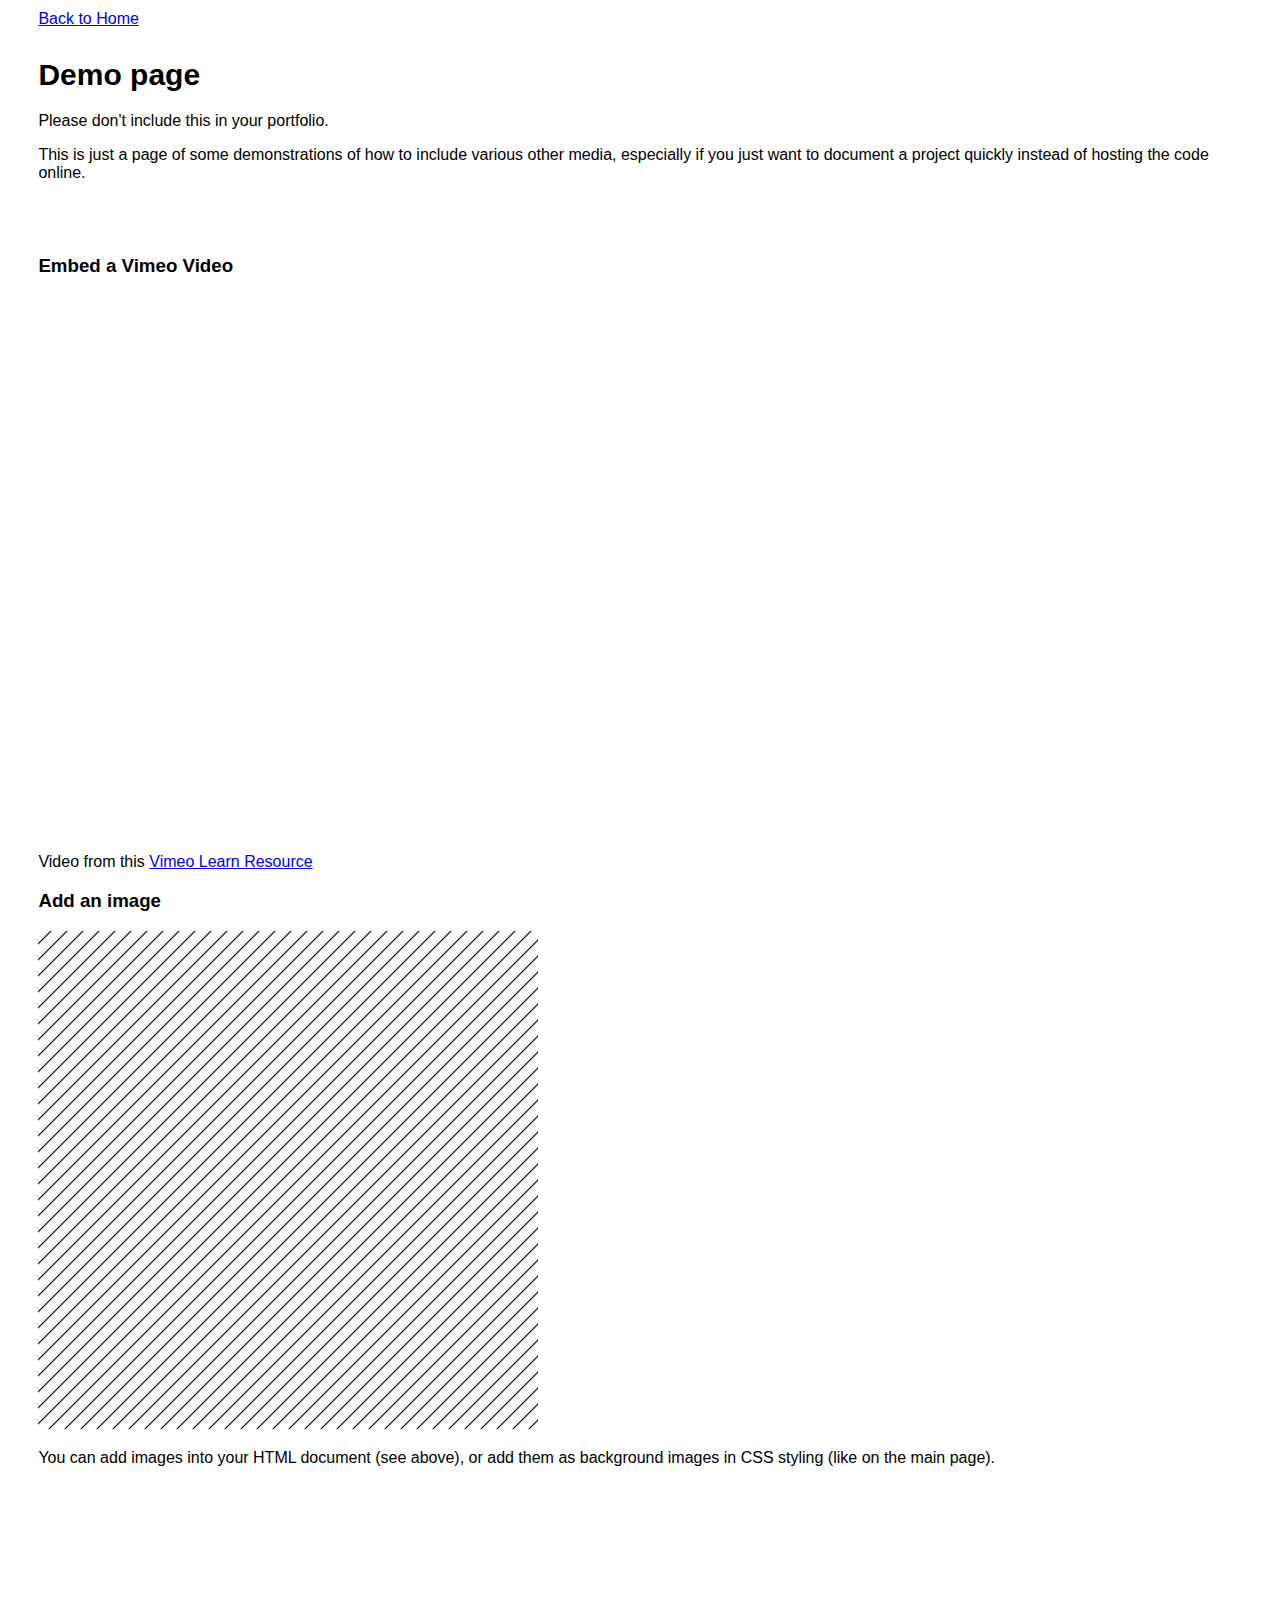
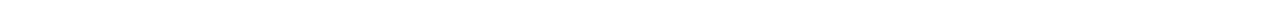
<file: html-demo-page/index.html>
<!DOCTYPE html>
<html>
    <head>
        <meta charset="UTF-8">

        <!-- meta viewport tag needed to make site responsive on mobile devices https://developer.mozilla.org/en-US/docs/Web/HTML/Viewport_meta_tag -->
        <meta name="viewport" content="width=device-width, initial-scale=1" />

        <title>WCC Portfolio</title>

        <!-- including for some global styling -->
        <link rel="stylesheet" href="../css/style.css">
        <!-- if I had some styling I wanted to include on one special page -->
        <link rel="stylesheet" href="css/demo-style.css">

    </head>
    <body>
        <!-- if you have sub-pages think about adding a simple back button -->
        <nav>
            <a href="../">Back to Home</a>
        </nav>
        <header>
            <h1>Demo page</h1>
            <p>Please don't include this in your portfolio.</p> 
            <p>This is just a page of some demonstrations of how to include various other media, especially if you just want to document a project quickly instead of hosting the code online.</p>
        </header>

        <main>
            <section>
                <h3>Embed a Vimeo Video</h3>
                <div class="responsive-video">
                    <iframe title="vimeo-player" src="https://player.vimeo.com/video/644036051?h=b260a3b1b0" width="100%" height="100%" frameborder="0" allowfullscreen></iframe>
                </div>
                <p>Video from this <a href="https://vimeo.com/blog/post/how-to-embed-videos/?s=embed" target="_blank">Vimeo Learn Resource</a></p>

            </section>
            <section>
                <h3>Add an image</h3>
                <img id="striped-image" src="../assets/images/repeating-diagonal-lines.jpeg"/>
                <p>You can add images into your HTML document (see above), or add them as background images in CSS styling (like on the main page).</p>
            </section>

        </main>

        <footer>
            <!-- normally information like contact details etc  -->
            <!-- read more about semantic HTML https://www.w3schools.com/html/html5_semantic_elements.asp -->
            
         </footer>
    </body>
</html>
</file>
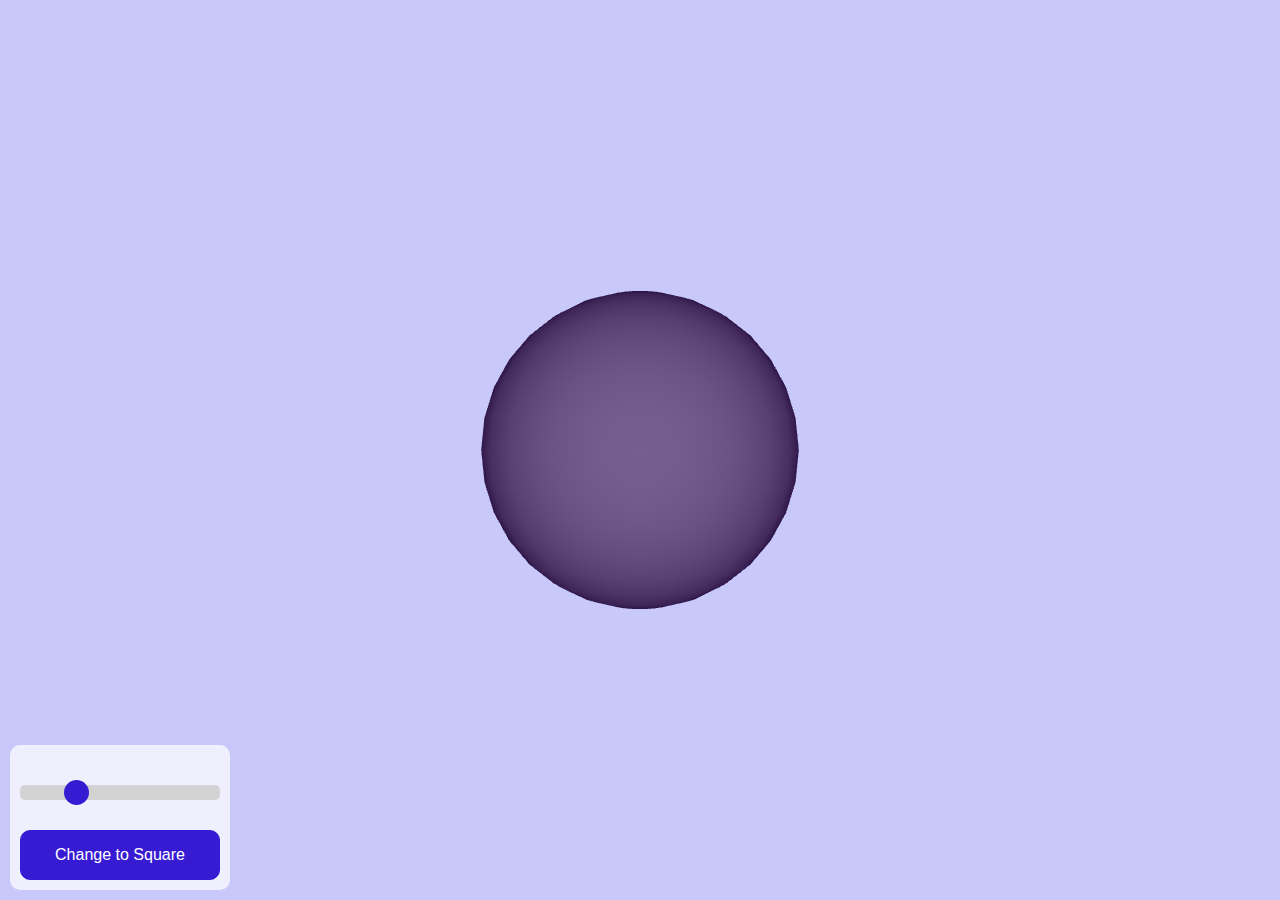
<file: responsive_dom_fullscreen_3D/index.html>
<!DOCTYPE html>
<html lang="en">
  <head>

    <!-- meta viewport tag needed to make site responsive on mobile devices https://developer.mozilla.org/en-US/docs/Web/HTML/Viewport_meta_tag -->
    <meta name="viewport" content="width=device-width, initial-scale=1" />

    <!-- Using local versions of the scripts is better when you start to finalise a project
    OR if you are showing a work in an exhibition setting, removing reliance on the internet 
    & runnning everything locally will make the work more robust if the network is bad.-->
  
    <!--  -->
    <script src="javascript/libs/p5.js"></script>
    <script src="javascript/libs/p5.sound.min.js"></script>
    <script src="javascript/libs/p5.easycam.min.js"></script>

    <link rel="stylesheet" type="text/css" href="css/style.css">
    <meta charset="utf-8" />

  </head>
  <body>
    <main>
      <div id="sketch-container"></div>
      <div id="gui-container"></div>
    </main>
    <script src="javascript/sketch.js"></script>
  </body>
</html>
</file>
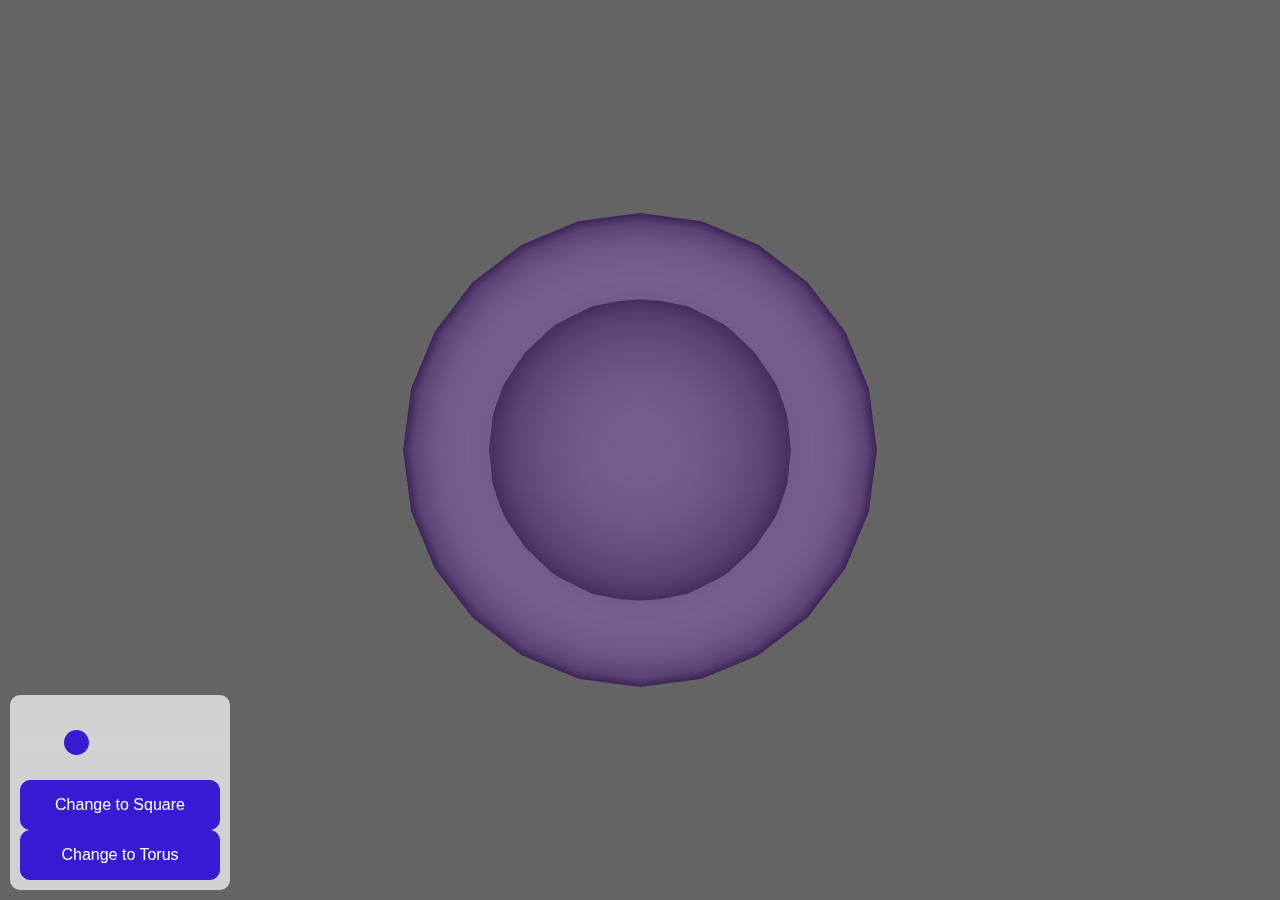
<file: Week2/index.html>
<!DOCTYPE html>
<html lang="en">
  <head>

    <!-- meta viewport tag needed to make site responsive on mobile devices https://developer.mozilla.org/en-US/docs/Web/HTML/Viewport_meta_tag -->
    <meta name="viewport" content="width=device-width, initial-scale=1" />

    <!-- Using local versions of the scripts is better when you start to finalise a project
    OR if you are showing a work in an exhibition setting, removing reliance on the internet 
    & runnning everything locally will make the work more robust if the network is bad.-->
  
    <!--  -->
    <script src="javascript/libs/p5.js"></script>
    <script src="javascript/libs/p5.sound.min.js"></script>
    <script src="javascript/libs/p5.easycam.min.js"></script>

    <link rel="stylesheet" type="text/css" href="css/style.css">
    <meta charset="utf-8" />
    
    <title>WCC Portfolio</title>

  </head>
  <body>
    <main>
      <div id="sketch-container"></div>
      <div id="gui-container"></div>
    </main>
    <script src="javascript/sketch.js"></script>
  </body>
</html>
</file>
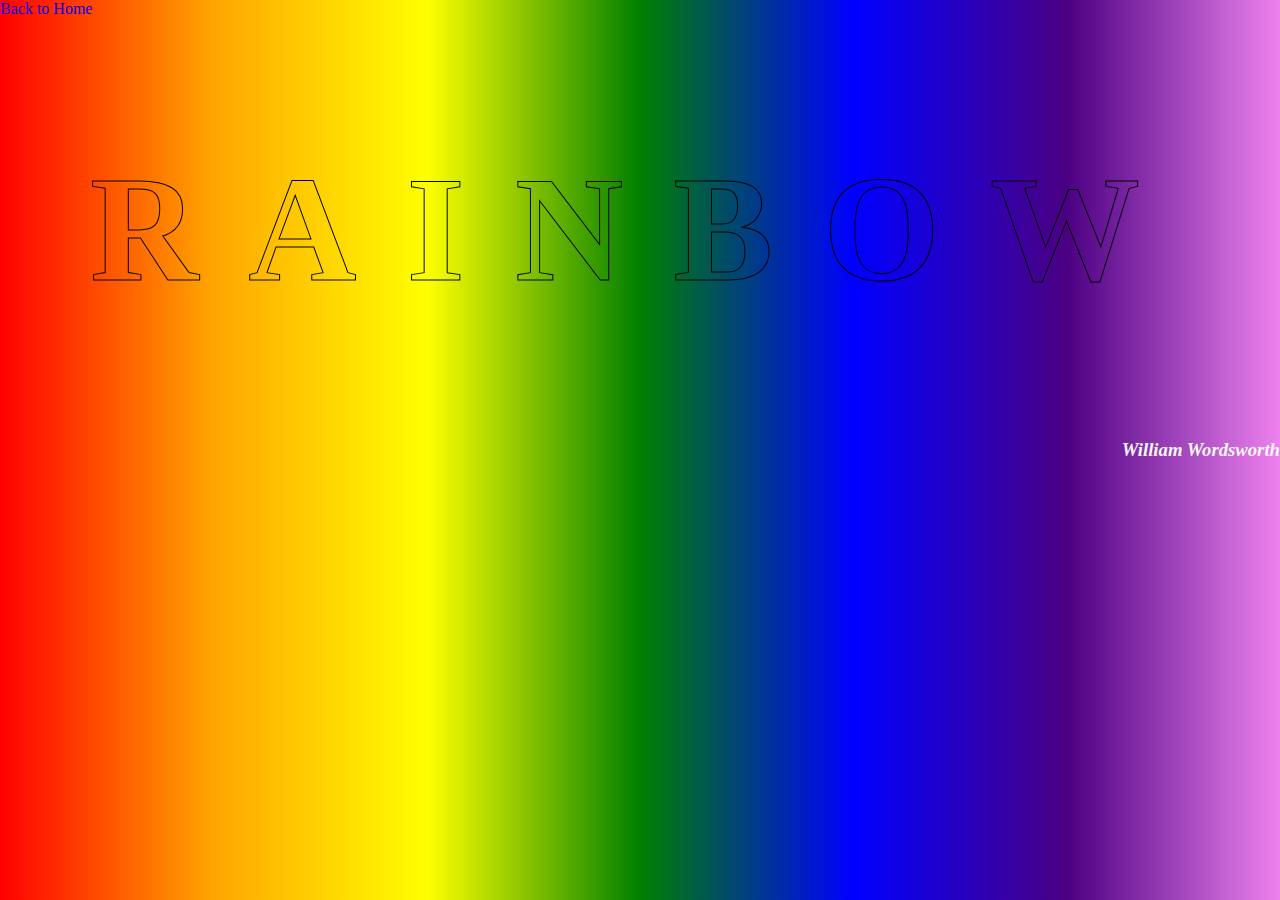
<file: Week1/Week1.html>
<!DOCTYPE html>
<html>
    <head>
        <meta charset="UTF-8">
        <title>WCC Portfolio - Week1</title>
        <link rel= "stylesheet" href="styles.css" type ="text/css"/>
    </head>
    <body>

        <nav>
            <a href="../">Back to Home</a>
        </nav>
        
        <a href ="Week1 copy.html"><h2>RAINBOW</h2></a>
        <h3> <a href = "https://en.wikipedia.org/wiki/William_Wordsworth" class = "wiki">William Wordsworth</a></h3>

    </body>
</html>
</file>
<file: css/style.css>
/*This is a comment in CSS*/

body{
    font-family: Verdana, sans-serif;
    margin: 0;
}

h1{
    font-family:Arial, Helvetica, sans-serif;
    font-size: 30px;
    
}

p{
    font-size: 16px;
}

header{
    padding:0 3%;
}

main{
    width:100%;
    max-width:1400px; /* means it won't be larger than 1200px on larger screens */
    box-sizing: border-box;
    margin: 0 auto;
    padding: 3%;

}

footer{
    width:100%;
    min-height:100px;
}


/* Flex layouts are one of the easier ways to style responsive layouts that work on all devices */
/* https://developer.mozilla.org/en-US/docs/Learn/CSS/CSS_layout/Flexbox */

.flex-container{
    display: flex; /* all children will now be flex items */
    flex-direction: row; /* other option is column */
    flex-wrap: wrap; /* means the children will wrap to a new line */
}

.flex-item{
    display: flex;
    /* the following three items can be put on one line: https://developer.mozilla.org/en-US/docs/Web/CSS/flex */
    flex-grow: 0;
    flex-shrink: 0;
    flex-basis: 25%; /*width of the box, take up a quarter of the parent's size*/
    box-sizing: border-box; /*this means that we can add padding, line below, and still only take 25% width of parent*/
    padding: 5px;
}

.flex-item a{
    display: flex;
    width: 100%;
    height: 0;
    padding: 30% 0;
    background-image: url(../assets/images/lightgrey-line.jpeg); /*change the image to one of you choice */
    background-position: center;
    background-size: 100%;
    justify-content: center;
    align-items: center;
    text-align: center;
    text-decoration: none;
    color:#4f4f4f;
    transition: all 0.2s; /* CSS transitions https://developer.mozilla.org/en-US/docs/Web/CSS/CSS_Transitions/Using_CSS_transitions */
}

/* want a different background image for each project? */
/* try give each a tag a unique id in your HTML and then set different background images here*/
/* EXAMPLE CSS: won't work if you just un-comment this:*/
/* .flex-item a#my-special-id{
    background-image: url(../assets/images/custom-image-name.jpeg); 
} */

.flex-item a#tt{
    background-image: url(../source/DSC01357.JPG); /*change the image to one of you choice */
}

.flex-item a#wc{
    background-image: url(../source/workshop.png); /*change the image to one of you choice */
}

.flex-item a#mr{
    background-image: url(../source/mr.png); /*change the image to one of you choice */
}

.flex-item a#ed{
    background-image: url(../source/edit.png); /*change the image to one of you choice */
}

.flex-item a#rain{
    background-image: url(../source/rain.png) /*change the image to one of you choice */
}

.flex-item a#space{
    background-image: url(../source/space.png) /*change the image to one of you choice */
}

.flex-item a#gener{
    background-image: url(../source/generator.png) /*change the image to one of you choice */
}

.flex-item a:hover{
    color:#bbbbbb;
    background-size: 120%;
}

.flex-item h4{
   margin:10px;
   background-color: white;
   padding:5px 10px;
}


/* Media Queries for responsive design */

/* Un-comment the body background-colors to see bold debug color change between screen sizes */

/* Extra large */
@media screen and (max-width: 1200px) {
    /* body {
      background-color: rgb(0, 255, 162);
    } */

    .flex-item{
        flex-basis: 33.33%; /*width of the box, take up a quarter of the parent's size*/
    }
}

/* Large */
@media screen and (max-width: 992px) {
    /* body {
      background-color: rgb(255, 81, 0);
    } */

}

/* Medium */
@media screen and (max-width: 768px) {
    /* body {
      background-color: rgb(255, 0, 191);
    } */

    .flex-item{
        flex-basis: 50%; /*width of the box, take up a quarter of the parent's size*/
    }
}

/* Small */
@media screen and (max-width: 576px) {
    /* body {
      background-color: blue;
    } */

    .flex-item{
        flex-basis: 100%; /*width of the box, take up a quarter of the parent's size*/
    }
}
</file>
<file: html-demo-page/css/demo-style.css>
/*This is a comment in CSS*/

nav{
    padding:10px 3%;
}

/* original aspect ratio width="640" height="360" */
.responsive-video{
    position: relative;
    width: 79%; /* adjust this and the padding-top to change how big it is*/
    height: 0;
    padding-top: 45%; /* padding top is in reltation to the width of parent, it preserves aspect ratio*/
    /* margin: 0 auto; */ /*this would center your video in the section container*/
}
.responsive-video iframe{
    position: absolute;
    top:0;
    left:0;
    height: 100%;
    width: 100%;
}

/*simple way to handle responsiveness, set a max-width and width 100% so if screen is smaller than 500px, image is 100% of that size */
#striped-image{
    width:100%;
    max-width:500px;
    height: auto;
}


/* you could add some media queries to make the video size look good on all screen sizes*/
</file>
<file: responsive_dom_fullscreen_3D/css/style.css>
html, body {
  margin: 0;
  padding: 0;
}
canvas {
  display: block;
}

body{
  background: white;
}

main{
  position:fixed;
  width: 100%;
  height:100%;
}

#sketch-container{
  width: 100%;
  height: 100%;
}

#gui-container{
  position: fixed;
  bottom: 0;
  left: 10px;
  z-index: 100;
  width: 220px;
  padding: 10px;
  border-radius: 10px;
  margin: 10px 0;
  box-sizing: border-box;
  background-color: rgb(255,255,255,0.7);
}

/*styled button */
.button{
  background-color: #371bd3;
  border: solid 1px #371bd3;
  border-radius: 10px;
  color: white;
  padding: 15px 20px;
  text-align: center;
  text-decoration: none;
  display: inline-block;
  font-size: 16px;
  min-width: 200px;
  cursor: pointer;
}
.button:hover{
  background-color:white;
  color: #371bd3;
}

/*styled slider */
/* https://www.w3schools.com/howto/howto_js_rangeslider.asp */
.slider {
  -webkit-appearance: none;
  width: 100%;
  height: 15px;
  border-radius: 5px;  
  background: #d3d3d3;
  outline: none;
  margin:30px 0;
}

.slider::-webkit-slider-thumb {
  -webkit-appearance: none;
  appearance: none;
  width: 25px;
  height: 25px;
  border-radius: 50%; 
  background: #371bd3;
  cursor: pointer;
}

.slider::-moz-range-thumb {
  width: 25px;
  height: 25px;
  border-radius: 50%;
  background: #371bd3;
  cursor: pointer;
}

/* Media Queries for responsive design */

/* Custom to match our canvas size */
@media screen and (max-width: 500px) {
  #gui-container{
    left:0;
    margin:0;
    border-radius: 10px 10px 0  0;
    width:100%;
  }
  .button{
    margin: 0 auto;
    display: block;
  }
}
</file>
<file: Week2/css/style.css>
html, body {
  margin: 0;
  padding: 0;
}
canvas {
  display: block;
}

body{
  background: white;
}

main{
  position:fixed;
  width: 100%;
  height:100%;
}

#sketch-container{
  width: 100%;
  height: 100%;
}

#gui-container{
  position: fixed;
  bottom: 0;
  left: 10px;
  z-index: 100;
  width: 220px;
  padding: 10px;
  border-radius: 10px;
  margin: 10px 0;
  box-sizing: border-box;
  background-color: rgb(255,255,255,0.7);
}

/*styled button */
.button{
  background-color: #371bd3;
  border: solid 1px #371bd3;
  border-radius: 10px;
  color: white;
  padding: 15px 20px;
  text-align: center;
  text-decoration: none;
  display: inline-block;
  font-size: 16px;
  min-width: 200px;
  cursor: pointer;
}

.button1{
  background-color: #371bd3;
  border: solid 1px #371bd3;
  border-radius: 10px;
  color: white;
  padding: 15px 20px;
  text-align: center;
  text-decoration: none;
  display: inline-block;
  font-size: 16px;
  min-width: 200px;
  cursor: pointer;
}
.button:hover{
  background-color:white;
  color: #371bd3;
}

/*styled slider */
/* https://www.w3schools.com/howto/howto_js_rangeslider.asp */
.slider {
  -webkit-appearance: none;
  width: 100%;
  height: 15px;
  border-radius: 5px;  
  background: #d3d3d3;
  outline: none;
  margin:30px 0;
}

.slider::-webkit-slider-thumb {
  -webkit-appearance: none;
  appearance: none;
  width: 25px;
  height: 25px;
  border-radius: 50%; 
  background: #371bd3;
  cursor: pointer;
}

.slider::-moz-range-thumb {
  width: 25px;
  height: 25px;
  border-radius: 50%;
  background: #371bd3;
  cursor: pointer;
}

/* Media Queries for responsive design */

/* Custom to match our canvas size */
@media screen and (max-width: 500px) {
  #gui-container{
    left:0;
    margin:0;
    border-radius: 10px 10px 0  0;
    width:100%;
  }
  .button{
    margin: 0 auto;
    display: block;
  }
}
</file>
<file: Week1/styles.css>
h1{
    font-family:Arial, Helvetica, sans-serif;
    font-size: 30px;
    color : yellow !important;
    /* text-align: left; */
}
a{
    text-decoration: none;
}

.wiki{
    color: whitesmoke;
    font-style:oblique;
    font-weight:bold;
    
}

.rainbow{
    font-family:fantasy;
    font-size: 25px;
    color: transparent;
    text-align: center;
    letter-spacing: 15px;
    -webkit-text-stroke: 1px;
    -webkit-text-stroke-color: black;
}
.saw{
    color: black;
}

h2{ 
    /* background-color : black; */
    font-family:fantasy;
    font-size: 150px;
    color: transparent;
    text-align: center;
    letter-spacing: 50px;
    -webkit-text-stroke: 1px;
    -webkit-text-stroke-color: black;
}

h3{
    text-align: right;
    
}



/* body{
    background-color : rgb(34, 34, 34);   
} */

body{
    background:linear-gradient(90deg, Red, Orange, Yellow, Green, Blue, Indigo,violet);
    margin: 0;
  }

.myHeart{
    font-family:'Gill Sans', 'Gill Sans MT', Calibri, 'Trebuchet MS', sans-serif;
    font-weight:bold;
    color : red;
    font-size: 30px;
    -webkit-text-stroke: 1px;
    -webkit-text-stroke-color: black;
    line-height: 200%;
}
.first{
    font-family:'Courier New', Courier, monospace;
}
.middle{
    font-family:'Times New Roman', Times, serif;
    text-align: center;
    line-height: 200%;
}

.end{
    text-align: right;
    line-height: 200%;
}
.I{
    font-family:Arial, Helvetica, sans-serif;
    font-size: 30px;
    color: black;
}

.sky{
    font-family:Cambria, Cochin, Georgia, Times, 'Times New Roman', serif;
    font-size: 25px;
    color:transparent;
    -webkit-text-stroke: 1px;
    /* -webkit-text-stroke-color: skyblue; */

}

p{
    font-size: 16px;
}

header{
    padding:0 3%;
}

main{
    width:100%;
    max-width:1400px; /* means it won't be larger than 1200px on larger screens */
    box-sizing: border-box;
    margin: 0 auto;
    padding: 3%;

}

footer{
    width:100%;
    min-height:100px;
}
</file>
